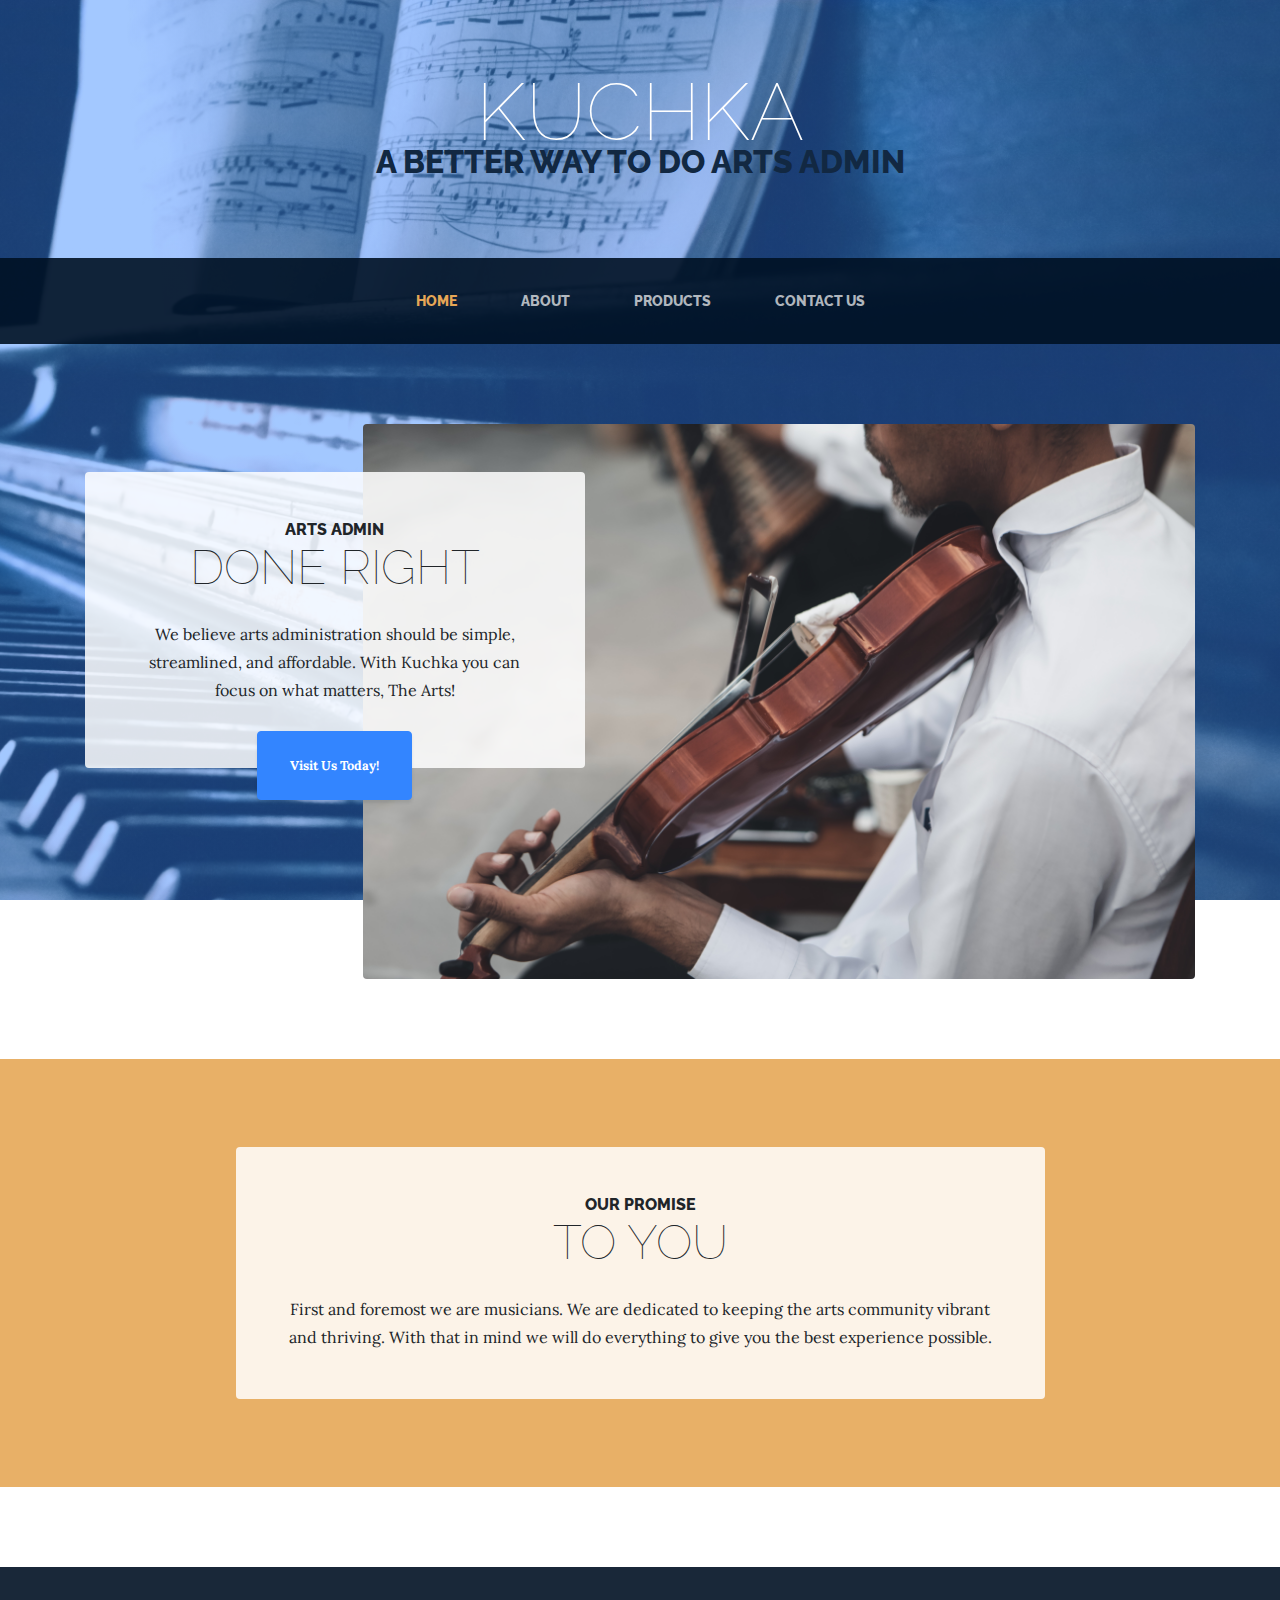
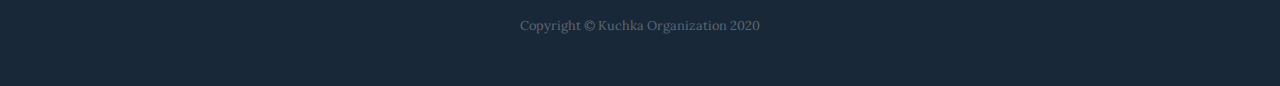
<file: index.html>
<!DOCTYPE html>
<html lang="en">

<head>

  <meta charset="utf-8">
  <meta name="viewport" content="width=device-width, initial-scale=1, shrink-to-fit=no">
  <meta name="description" content="">
  <meta name="author" content="">

  <title>Kuchka - Homepage</title>

  <!-- Bootstrap core CSS -->
  <link href="vendor/bootstrap/css/bootstrap.min.css" rel="stylesheet">

  <!-- Custom fonts for this template -->
  <link href="https://fonts.googleapis.com/css?family=Raleway:100,100i,200,200i,300,300i,400,400i,500,500i,600,600i,700,700i,800,800i,900,900i" rel="stylesheet">
  <link href="https://fonts.googleapis.com/css?family=Lora:400,400i,700,700i" rel="stylesheet">

  <!-- Custom styles for this template -->
  <link href="css/business-casual.min.css" rel="stylesheet">

</head>

<body>

  <h1 class="site-heading text-center text-white d-none d-lg-block">
    <span class="site-heading-lower">Kuchka</span>
    <span class="site-heading-upper text-primary mb-3">A Better Way To Do Arts Admin</span>
  </h1>

  <!-- Navigation -->
  <nav class="navbar navbar-expand-lg navbar-dark py-lg-4" id="mainNav">
    <div class="container">
      <a class="navbar-brand text-uppercase text-expanded font-weight-bold d-lg-none" href="#">Kuchka</a>
      <button class="navbar-toggler" type="button" data-toggle="collapse" data-target="#navbarResponsive" aria-controls="navbarResponsive" aria-expanded="false" aria-label="Toggle navigation">
        <span class="navbar-toggler-icon"></span>
      </button>
      <div class="collapse navbar-collapse" id="navbarResponsive">
        <ul class="navbar-nav mx-auto">
          <li class="nav-item active px-lg-4">
            <a class="nav-link text-uppercase text-expanded" href="index.html">Home
              <span class="sr-only">(current)</span>
            </a>
          </li>
          <li class="nav-item px-lg-4">
            <a class="nav-link text-uppercase text-expanded" href="about.html">About</a>
          </li>
          <li class="nav-item px-lg-4">
            <a class="nav-link text-uppercase text-expanded" href="products.html">Products</a>
          </li>
          <li class="nav-item px-lg-4">
            <a class="nav-link text-uppercase text-expanded" href="contact.html">Contact Us</a>
          </li>
        </ul>
      </div>
    </div>
  </nav>

  <section class="page-section clearfix">
    <div class="container">
      <div class="intro">
        <img class="intro-img img-fluid mb-3 mb-lg-0 rounded" src="img/intro.jpg" alt="">
        <div class="intro-text left-0 text-center bg-faded p-5 rounded">
          <h2 class="section-heading mb-4">
            <span class="section-heading-upper">Arts Admin</span>
            <span class="section-heading-lower">Done Right</span>
          </h2>
          <p class="mb-3">We believe arts administration should be simple, streamlined, and affordable. With Kuchka you can focus on what matters, The Arts!
          </p>
          <div class="intro-button mx-auto">
            <a class="btn btn-primary btn-xl" href="http://127.0.0.1:8000/index/">Visit Us Today!</a>
          </div>
        </div>
      </div>
    </div>
  </section>

  <section class="page-section cta">
    <div class="container">
      <div class="row">
        <div class="col-xl-9 mx-auto">
          <div class="cta-inner text-center rounded">
            <h2 class="section-heading mb-4">
              <span class="section-heading-upper">Our Promise</span>
              <span class="section-heading-lower">To You</span>
            </h2>
            <p class="mb-0">First and foremost we are musicians. We are dedicated to keeping the arts community vibrant and thriving. With that in mind we will do everything to give you the best experience possible.</p>
          </div>
        </div>
      </div>
    </div>
  </section>

  <footer class="footer text-faded text-center py-5">
    <div class="container">
      <p class="m-0 small">Copyright &copy; Kuchka Organization 2020</p>
    </div>
  </footer>

  <!-- Bootstrap core JavaScript -->
  <script src="vendor/jquery/jquery.min.js"></script>
  <script src="vendor/bootstrap/js/bootstrap.bundle.min.js"></script>

</body>

</html>
</file>
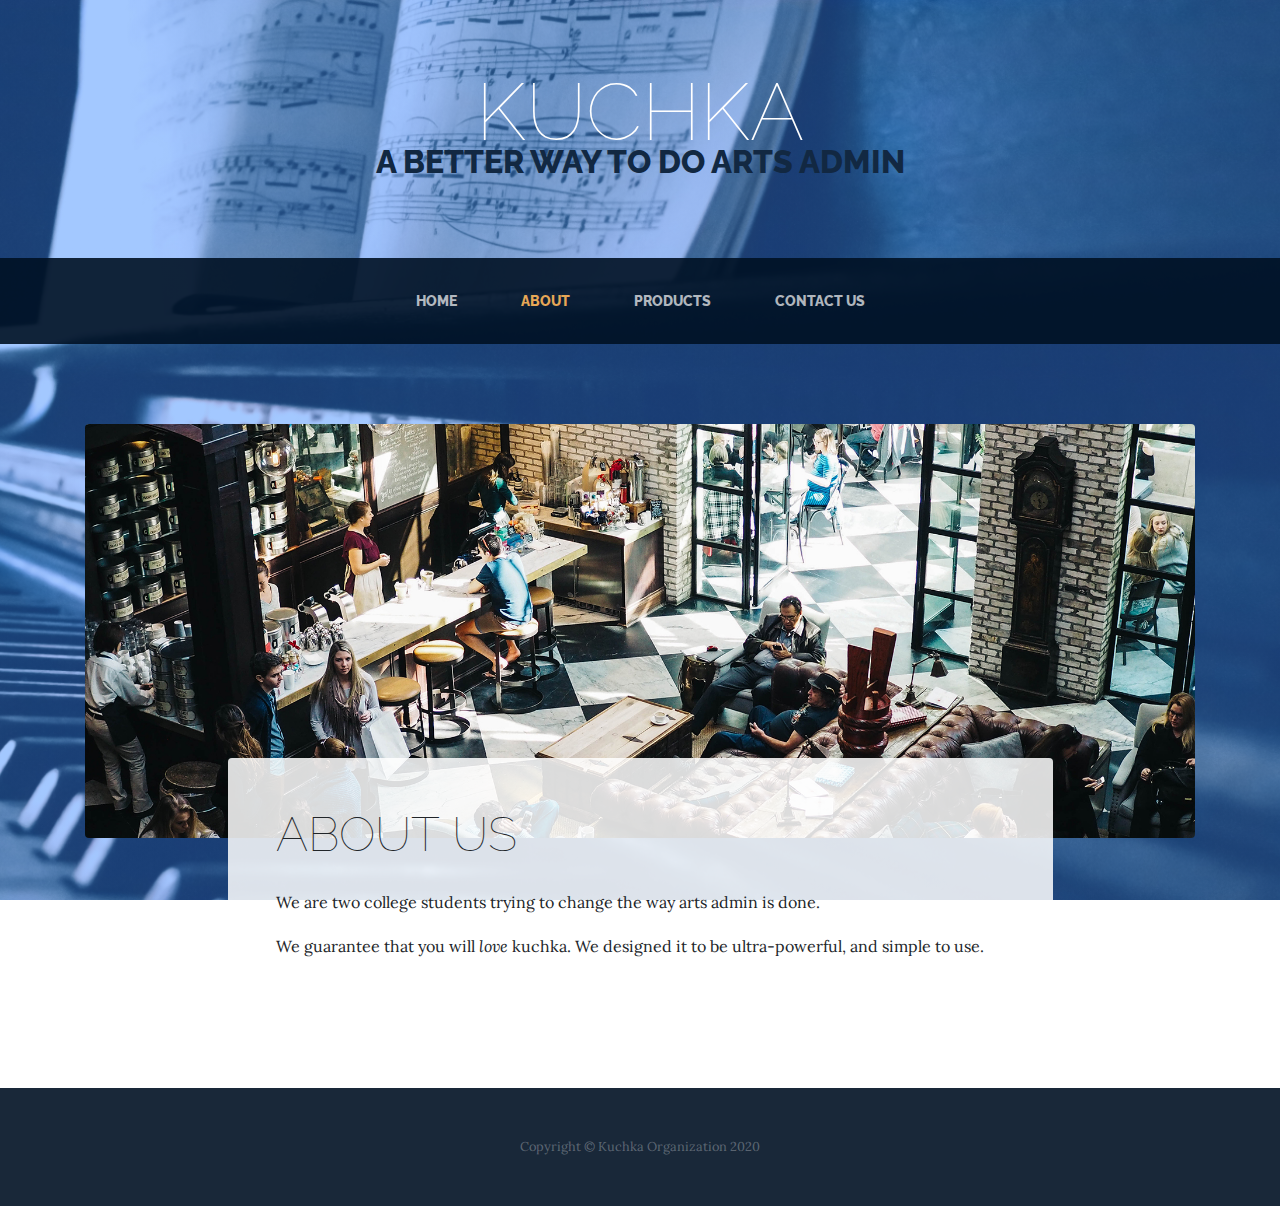
<file: about.html>
<!DOCTYPE html>
<html lang="en">

<head>

  <meta charset="utf-8">
  <meta name="viewport" content="width=device-width, initial-scale=1, shrink-to-fit=no">
  <meta name="description" content="">
  <meta name="author" content="">

  <title>Kuchka - About Us</title>

  <!-- Bootstrap core CSS -->
  <link href="vendor/bootstrap/css/bootstrap.min.css" rel="stylesheet">

  <!-- Custom fonts for this template -->
  <link href="https://fonts.googleapis.com/css?family=Raleway:100,100i,200,200i,300,300i,400,400i,500,500i,600,600i,700,700i,800,800i,900,900i" rel="stylesheet">
  <link href="https://fonts.googleapis.com/css?family=Lora:400,400i,700,700i" rel="stylesheet">

  <!-- Custom styles for this template -->
  <link href="css/business-casual.min.css" rel="stylesheet">

</head>

<body>

  <h1 class="site-heading text-center text-white d-none d-lg-block">
    <span class="site-heading-lower">Kuchka</span>
    <span class="site-heading-upper text-primary mb-3">A Better Way To Do Arts Admin</span>
  </h1>

  <!-- Navigation -->
  <nav class="navbar navbar-expand-lg navbar-dark py-lg-4" id="mainNav">
    <div class="container">
      <a class="navbar-brand text-uppercase text-expanded font-weight-bold d-lg-none" href="#">Kuchka</a>
      <button class="navbar-toggler" type="button" data-toggle="collapse" data-target="#navbarResponsive" aria-controls="navbarResponsive" aria-expanded="false" aria-label="Toggle navigation">
        <span class="navbar-toggler-icon"></span>
      </button>
      <div class="collapse navbar-collapse" id="navbarResponsive">
        <ul class="navbar-nav mx-auto">
          <li class="nav-item px-lg-4">
            <a class="nav-link text-uppercase text-expanded" href="index.html">Home
              <span class="sr-only">(current)</span>
            </a>
          </li>
          <li class="nav-item active px-lg-4">
            <a class="nav-link text-uppercase text-expanded" href="about.html">About</a>
          </li>
          <li class="nav-item px-lg-4">
            <a class="nav-link text-uppercase text-expanded" href="products.html">Products</a>
          </li>
          <li class="nav-item px-lg-4">
            <a class="nav-link text-uppercase text-expanded" href="contact.html">Contact Us</a>
          </li>
        </ul>
      </div>
    </div>
  </nav>

  <section class="page-section about-heading">
    <div class="container">
      <img class="img-fluid rounded about-heading-img mb-3 mb-lg-0" src="img/about.jpg" alt="">
      <div class="about-heading-content">
        <div class="row">
          <div class="col-xl-9 col-lg-10 mx-auto">
            <div class="bg-faded rounded p-5">
              <h2 class="section-heading mb-4">
                <span class="section-heading-lower">About Us</span>
              </h2>
              <p>We are two college students trying to change the way arts admin is done.</p>
              <p class="mb-0">We guarantee that you will <em>love</em> kuchka. We designed it to be ultra-powerful, and simple to use.</p>
            </div>
          </div>
        </div>
      </div>
    </div>
  </section>

  <footer class="footer text-faded text-center py-5">
    <div class="container">
      <p class="m-0 small">Copyright &copy; Kuchka Organization 2020</p>
    </div>
  </footer>

  <!-- Bootstrap core JavaScript -->
  <script src="vendor/jquery/jquery.min.js"></script>
  <script src="vendor/bootstrap/js/bootstrap.bundle.min.js"></script>

</body>

</html>
</file>
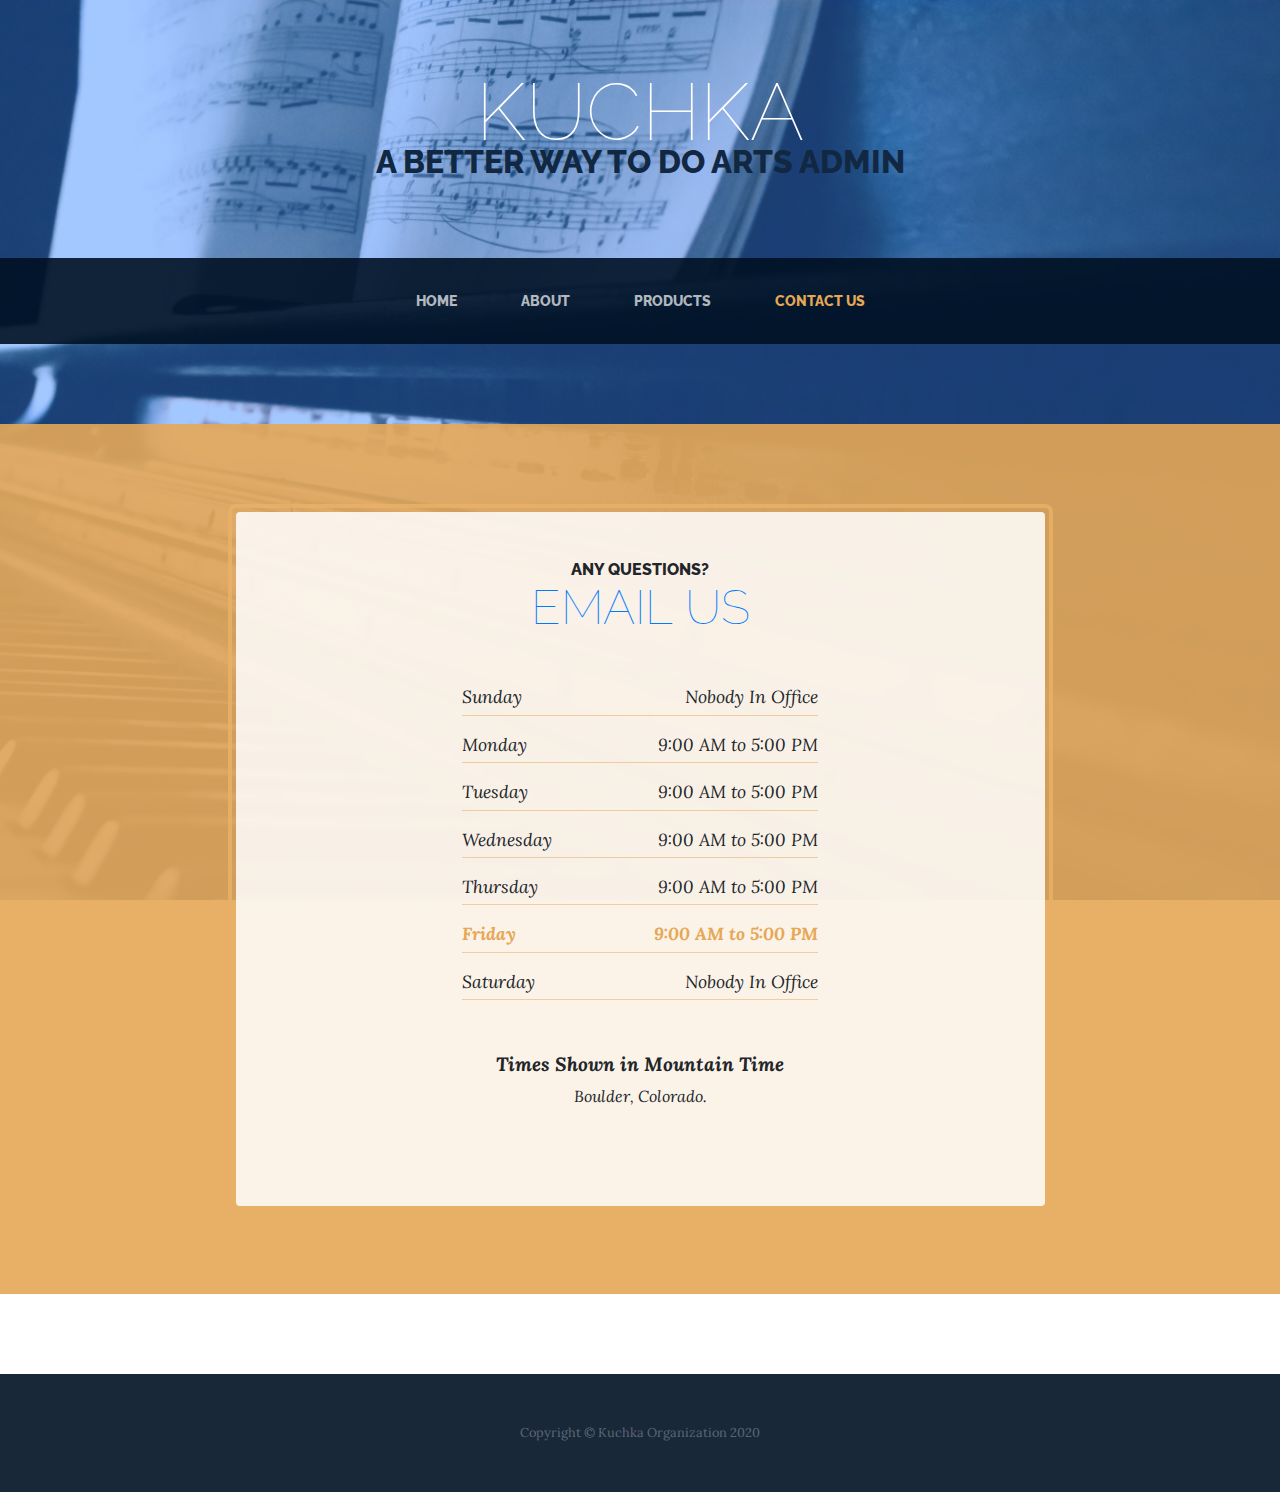
<file: contact.html>
<!DOCTYPE html>
<html lang="en">

  <head>

    <meta charset="utf-8">
    <meta name="viewport" content="width=device-width, initial-scale=1, shrink-to-fit=no">
    <meta name="description" content="">
    <meta name="author" content="">

    <title>Kuchka - Contact Us</title>

    <!-- Bootstrap core CSS -->
    <link href="vendor/bootstrap/css/bootstrap.min.css" rel="stylesheet">

    <!-- Custom fonts for this template -->
    <link href="https://fonts.googleapis.com/css?family=Raleway:100,100i,200,200i,300,300i,400,400i,500,500i,600,600i,700,700i,800,800i,900,900i" rel="stylesheet">
    <link href="https://fonts.googleapis.com/css?family=Lora:400,400i,700,700i" rel="stylesheet">

    <!-- Custom styles for this template -->
    <link href="css/business-casual.min.css" rel="stylesheet">

  </head>

  <body>

    <h1 class="site-heading text-center text-white d-none d-lg-block">
      <span class="site-heading-lower">Kuchka</span>
      <span class="site-heading-upper text-primary mb-3">A Better Way To Do Arts Admin</span>
    </h1>

    <!-- Navigation -->
    <nav class="navbar navbar-expand-lg navbar-dark py-lg-4" id="mainNav">
      <div class="container">
        <a class="navbar-brand text-uppercase text-expanded font-weight-bold d-lg-none" href="#">Kuchka</a>
        <button class="navbar-toggler" type="button" data-toggle="collapse" data-target="#navbarResponsive" aria-controls="navbarResponsive" aria-expanded="false" aria-label="Toggle navigation">
          <span class="navbar-toggler-icon"></span>
        </button>
        <div class="collapse navbar-collapse" id="navbarResponsive">
          <ul class="navbar-nav mx-auto">
            <li class="nav-item px-lg-4">
              <a class="nav-link text-uppercase text-expanded" href="index.html">Home
                <span class="sr-only">(current)</span>
              </a>
            </li>
            <li class="nav-item px-lg-4">
              <a class="nav-link text-uppercase text-expanded" href="about.html">About</a>
            </li>
            <li class="nav-item px-lg-4">
              <a class="nav-link text-uppercase text-expanded" href="products.html">Products</a>
            </li>
            <li class="nav-item active px-lg-4">
              <a class="nav-link text-uppercase text-expanded" href="contact.html">Contact Us</a>
            </li>
          </ul>
        </div>
      </div>
    </nav>

    <section class="page-section cta">
      <div class="container">
        <div class="row">
          <div class="col-xl-9 mx-auto">
            <div class="cta-inner text-center rounded">
              <h2 class="section-heading mb-5">
                <span class="section-heading-upper">Any Questions?</span>
                <span class="section-heading-lower"><a href = "mailto: kuchkaorganization@gmail.com">Email us</a></span>
              </h2>
              <ul class="list-unstyled list-hours mb-5 text-left mx-auto">
                <li class="list-unstyled-item list-hours-item d-flex">
                  Sunday
                  <span class="ml-auto">Nobody In Office</span>
                </li>
                <li class="list-unstyled-item list-hours-item d-flex">
                  Monday
                  <span class="ml-auto">9:00 AM to 5:00 PM</span>
                </li>
                <li class="list-unstyled-item list-hours-item d-flex">
                  Tuesday
                  <span class="ml-auto">9:00 AM to 5:00 PM </span>
                </li>
                <li class="list-unstyled-item list-hours-item d-flex">
                  Wednesday
                  <span class="ml-auto">9:00 AM to 5:00 PM</span>
                </li>
                <li class="list-unstyled-item list-hours-item d-flex">
                  Thursday
                  <span class="ml-auto">9:00 AM to 5:00 PM</span>
                </li>
                <li class="list-unstyled-item list-hours-item d-flex">
                  Friday
                  <span class="ml-auto">9:00 AM to 5:00 PM</span>
                </li>
                <li class="list-unstyled-item list-hours-item d-flex">
                  Saturday
                  <span class="ml-auto">Nobody In Office</span>
                </li>
              </ul>
              <p class="address mb-5">
                <em>
                  <strong>Times Shown in Mountain Time</strong>
                  <br>
                  Boulder, Colorado.
                </em>
              </p>
            </div>
          </div>
        </div>
      </div>
    </section>


    <footer class="footer text-faded text-center py-5">
      <div class="container">
        <p class="m-0 small">Copyright &copy; Kuchka Organization 2020</p>
      </div>
    </footer>

    <!-- Bootstrap core JavaScript -->
    <script src="vendor/jquery/jquery.min.js"></script>
    <script src="vendor/bootstrap/js/bootstrap.bundle.min.js"></script>

    <!-- Script to highlight the active date in the hours list -->
    <script>
      $('.list-hours li').eq(new Date().getDay()).addClass('today');
    </script>

  </body>

</html>
</file>
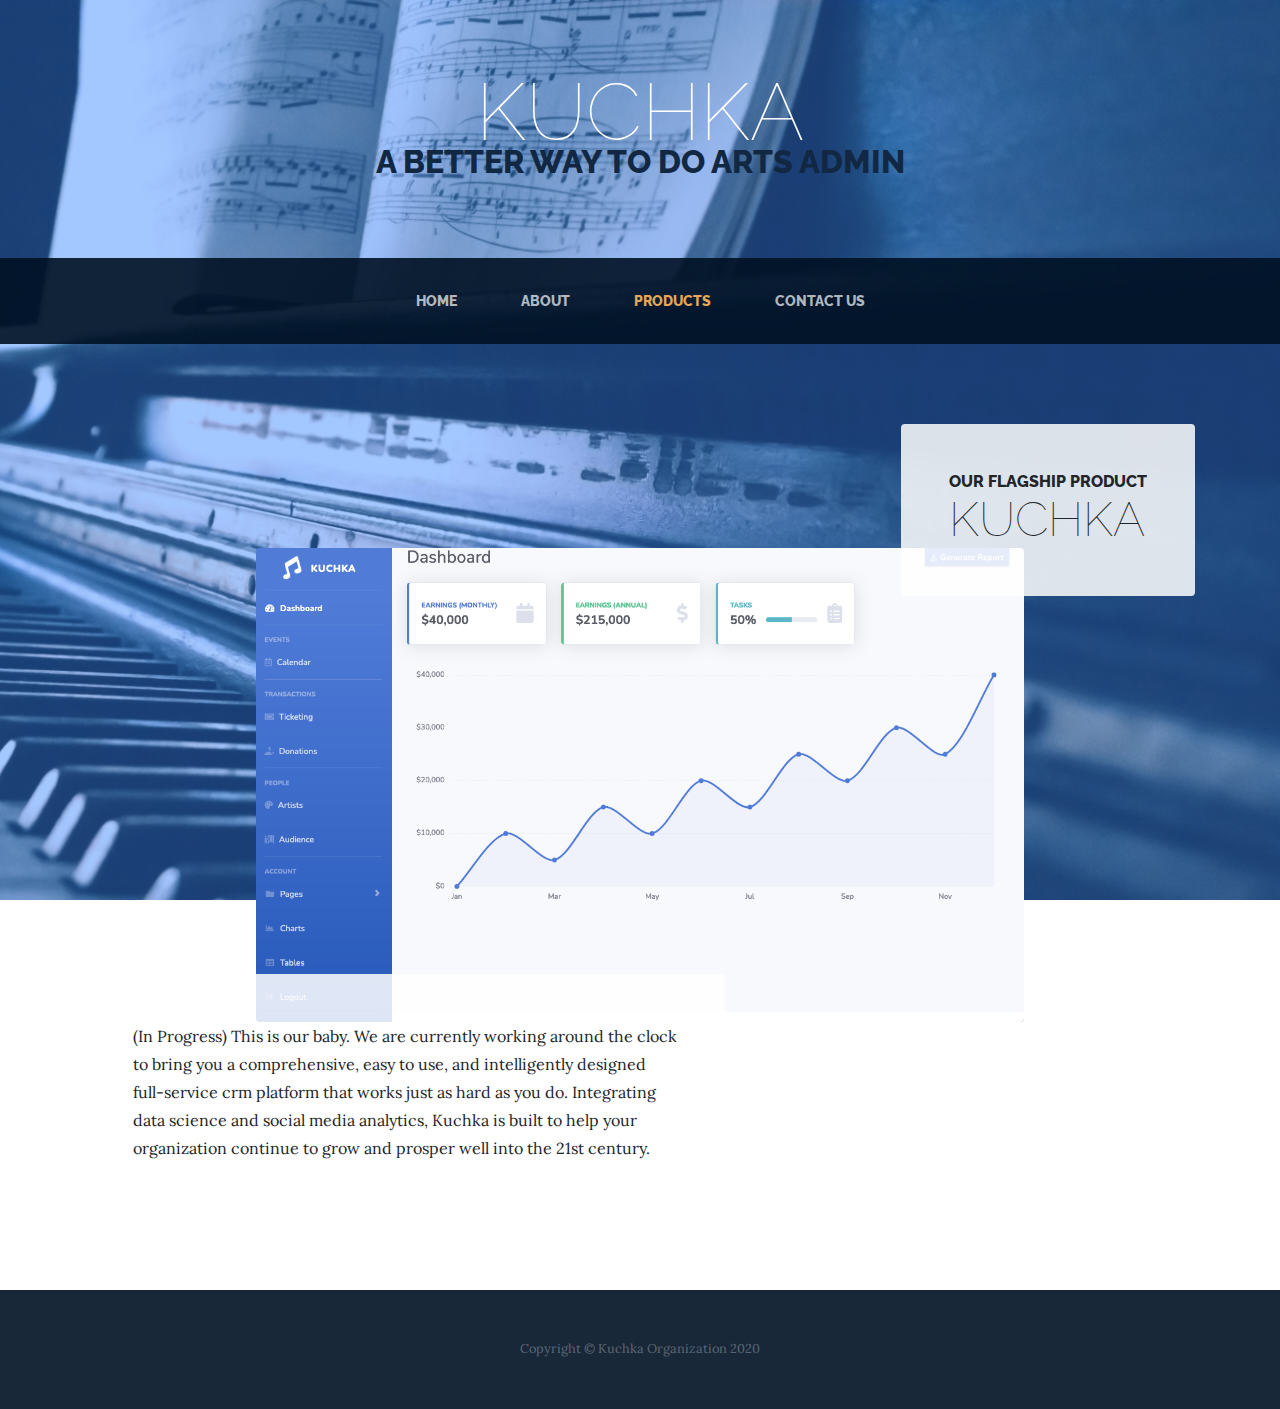
<file: products.html>
<!DOCTYPE html>
<html lang="en">

<head>

  <meta charset="utf-8">
  <meta name="viewport" content="width=device-width, initial-scale=1, shrink-to-fit=no">
  <meta name="description" content="">
  <meta name="author" content="">

  <title>Kuchka - Our Products</title>

  <!-- Bootstrap core CSS -->
  <link href="vendor/bootstrap/css/bootstrap.min.css" rel="stylesheet">

  <!-- Custom fonts for this template -->
  <link href="https://fonts.googleapis.com/css?family=Raleway:100,100i,200,200i,300,300i,400,400i,500,500i,600,600i,700,700i,800,800i,900,900i" rel="stylesheet">
  <link href="https://fonts.googleapis.com/css?family=Lora:400,400i,700,700i" rel="stylesheet">

  <!-- Custom styles for this template -->
  <link href="css/business-casual.min.css" rel="stylesheet">

</head>

<body>

  <h1 class="site-heading text-center text-white d-none d-lg-block">
    <span class="site-heading-lower">Kuchka</span>
    <span class="site-heading-upper text-primary mb-3">A Better Way To Do Arts Admin</span>
  </h1>

  <!-- Navigation -->
  <nav class="navbar navbar-expand-lg navbar-dark py-lg-4" id="mainNav">
    <div class="container">
      <a class="navbar-brand text-uppercase text-expanded font-weight-bold d-lg-none" href="#">Kuchka</a>
      <button class="navbar-toggler" type="button" data-toggle="collapse" data-target="#navbarResponsive" aria-controls="navbarResponsive" aria-expanded="false" aria-label="Toggle navigation">
        <span class="navbar-toggler-icon"></span>
      </button>
      <div class="collapse navbar-collapse" id="navbarResponsive">
        <ul class="navbar-nav mx-auto">
          <li class="nav-item px-lg-4">
            <a class="nav-link text-uppercase text-expanded" href="index.html">Home
              <span class="sr-only">(current)</span>
            </a>
          </li>
          <li class="nav-item px-lg-4">
            <a class="nav-link text-uppercase text-expanded" href="about.html">About</a>
          </li>
          <li class="nav-item active px-lg-4">
            <a class="nav-link text-uppercase text-expanded" href="products.html">Products</a>
          </li>
          <li class="nav-item px-lg-4">
            <a class="nav-link text-uppercase text-expanded" href="contact.html">Contact Us</a>
          </li>
        </ul>
      </div>
    </div>
  </nav>

  <section class="page-section">
    <div class="container">
      <div class="product-item">
        <div class="product-item-title d-flex">
          <div class="bg-faded p-5 d-flex ml-auto rounded">
            <h2 class="section-heading mb-0">
              <span class="section-heading-upper">Our Flagship Product</span>
              <span class="section-heading-lower">Kuchka</span>
            </h2>
          </div>
        </div>
        <img class="product-item-img mx-auto d-flex rounded img-fluid mb-3 mb-lg-0" src="img/kuchka.jpg" alt="">
        <div class="product-item-description d-flex mr-auto">
          <div class="bg-faded p-5 rounded">
            <p class="mb-0">(In Progress) This is our baby. We are currently working around the clock to bring you a comprehensive, easy to use, and intelligently designed full-service crm platform that works just as hard as you do. Integrating data science and social media analytics, Kuchka is built to help your organization continue to grow and prosper well into the 21st century.</p>
          </div>
        </div>
      </div>
    </div>
  </section>



  <footer class="footer text-faded text-center py-5">
    <div class="container">
      <p class="m-0 small">Copyright &copy; Kuchka Organization 2020</p>
    </div>
  </footer>

  <!-- Bootstrap core JavaScript -->
  <script src="vendor/jquery/jquery.min.js"></script>
  <script src="vendor/bootstrap/js/bootstrap.bundle.min.js"></script>

</body>

</html>
</file>
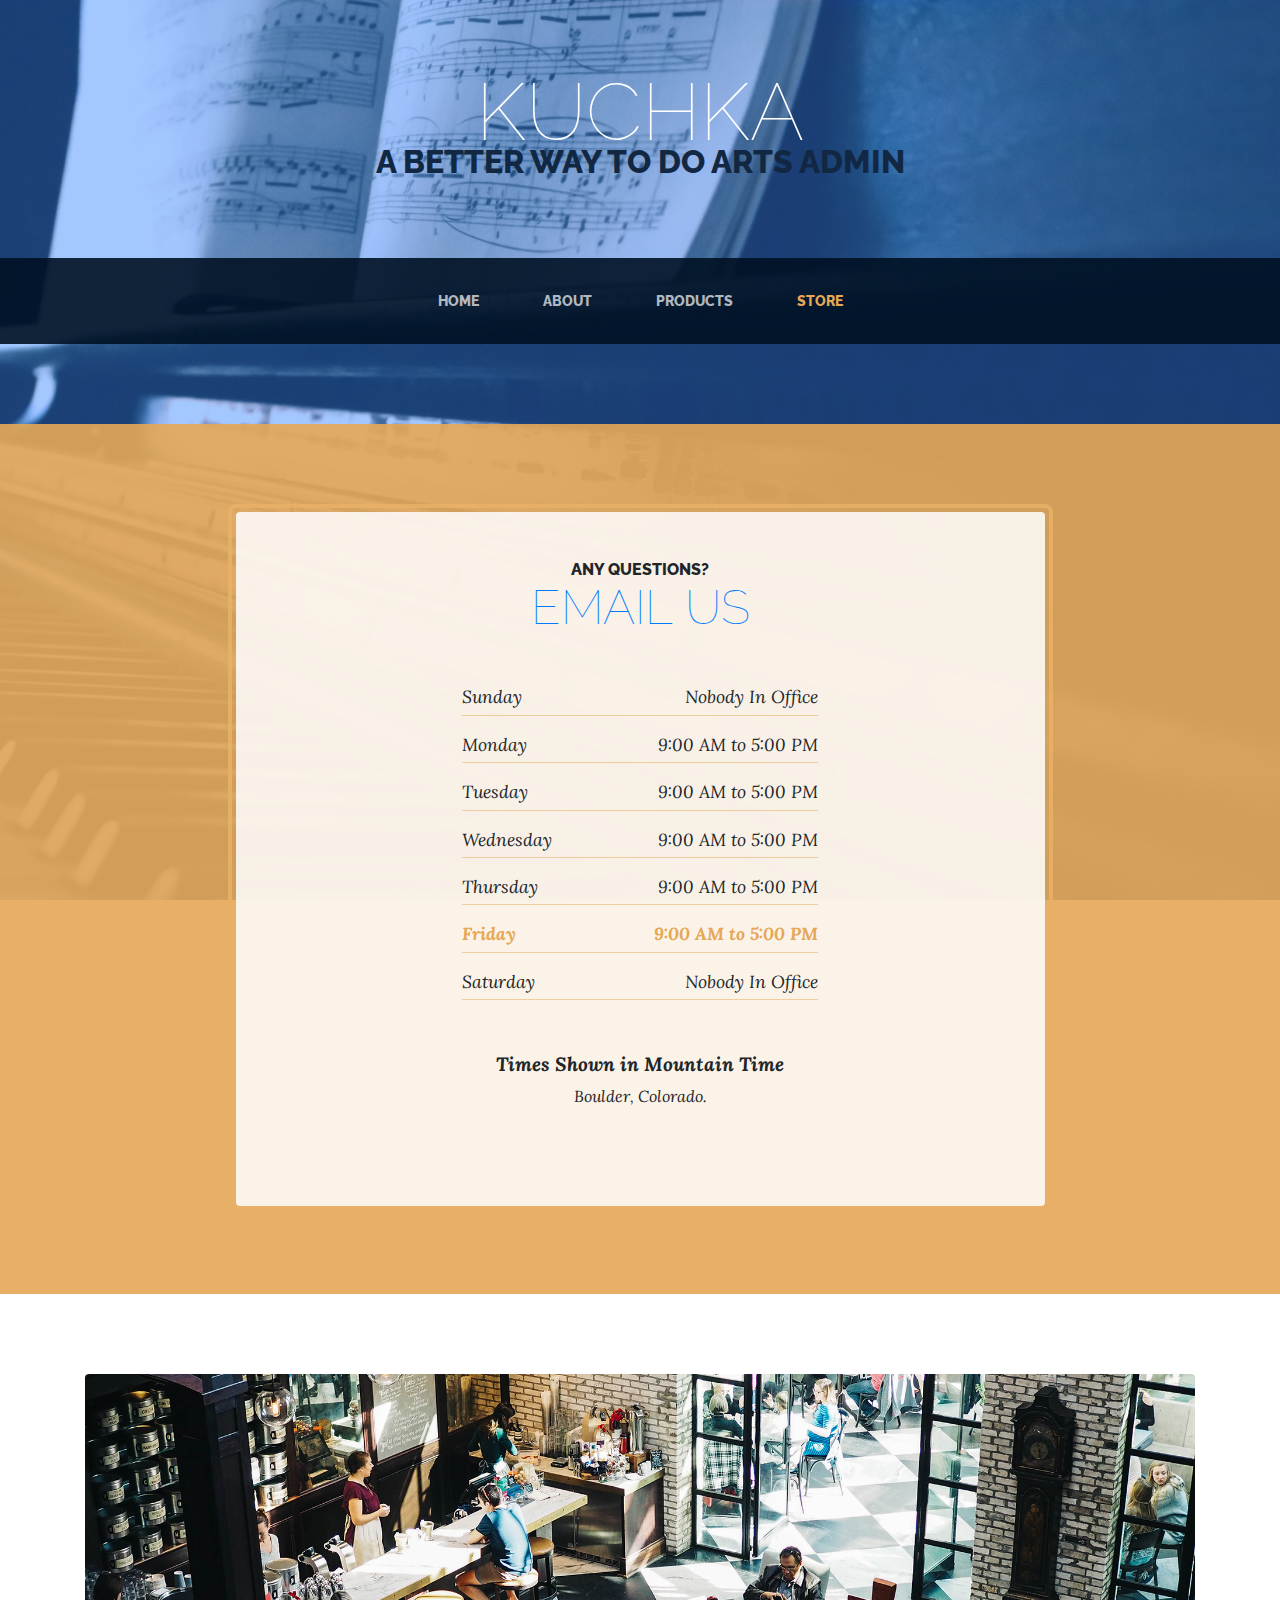
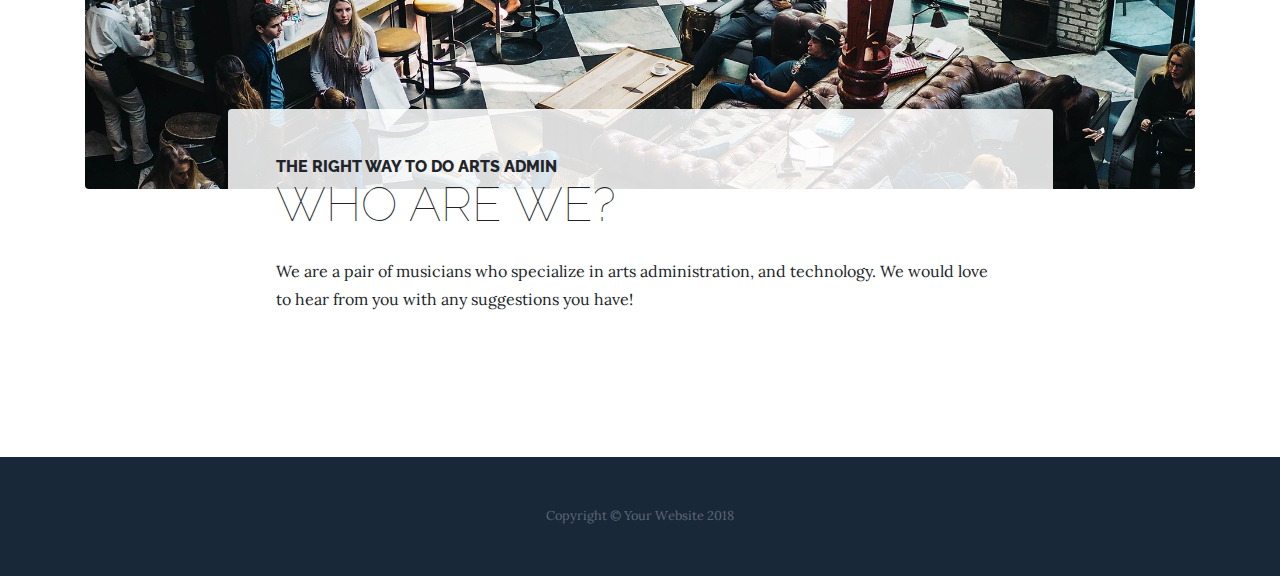
<file: store.html>
<!DOCTYPE html>
<html lang="en">

  <head>

    <meta charset="utf-8">
    <meta name="viewport" content="width=device-width, initial-scale=1, shrink-to-fit=no">
    <meta name="description" content="">
    <meta name="author" content="">

    <title>Kuchka - Contact Us</title>

    <!-- Bootstrap core CSS -->
    <link href="vendor/bootstrap/css/bootstrap.min.css" rel="stylesheet">

    <!-- Custom fonts for this template -->
    <link href="https://fonts.googleapis.com/css?family=Raleway:100,100i,200,200i,300,300i,400,400i,500,500i,600,600i,700,700i,800,800i,900,900i" rel="stylesheet">
    <link href="https://fonts.googleapis.com/css?family=Lora:400,400i,700,700i" rel="stylesheet">

    <!-- Custom styles for this template -->
    <link href="css/business-casual.min.css" rel="stylesheet">

  </head>

  <body>

    <h1 class="site-heading text-center text-white d-none d-lg-block">
      <span class="site-heading-lower">Kuchka</span>
      <span class="site-heading-upper text-primary mb-3">A Better Way To Do Arts Admin</span>
    </h1>

    <!-- Navigation -->
    <nav class="navbar navbar-expand-lg navbar-dark py-lg-4" id="mainNav">
      <div class="container">
        <a class="navbar-brand text-uppercase text-expanded font-weight-bold d-lg-none" href="#">Start Bootstrap</a>
        <button class="navbar-toggler" type="button" data-toggle="collapse" data-target="#navbarResponsive" aria-controls="navbarResponsive" aria-expanded="false" aria-label="Toggle navigation">
          <span class="navbar-toggler-icon"></span>
        </button>
        <div class="collapse navbar-collapse" id="navbarResponsive">
          <ul class="navbar-nav mx-auto">
            <li class="nav-item px-lg-4">
              <a class="nav-link text-uppercase text-expanded" href="index.html">Home
                <span class="sr-only">(current)</span>
              </a>
            </li>
            <li class="nav-item px-lg-4">
              <a class="nav-link text-uppercase text-expanded" href="about.html">About</a>
            </li>
            <li class="nav-item px-lg-4">
              <a class="nav-link text-uppercase text-expanded" href="products.html">Products</a>
            </li>
            <li class="nav-item active px-lg-4">
              <a class="nav-link text-uppercase text-expanded" href="store.html">Store</a>
            </li>
          </ul>
        </div>
      </div>
    </nav>

    <section class="page-section cta">
      <div class="container">
        <div class="row">
          <div class="col-xl-9 mx-auto">
            <div class="cta-inner text-center rounded">
              <h2 class="section-heading mb-5">
                <span class="section-heading-upper">Any Questions?</span>
                <span class="section-heading-lower"><a href = "mailto: kuchkaorganization@gmail.com">Email us</a></span>
              </h2>
              <ul class="list-unstyled list-hours mb-5 text-left mx-auto">
                <li class="list-unstyled-item list-hours-item d-flex">
                  Sunday
                  <span class="ml-auto">Nobody In Office</span>
                </li>
                <li class="list-unstyled-item list-hours-item d-flex">
                  Monday
                  <span class="ml-auto">9:00 AM to 5:00 PM</span>
                </li>
                <li class="list-unstyled-item list-hours-item d-flex">
                  Tuesday
                  <span class="ml-auto">9:00 AM to 5:00 PM </span>
                </li>
                <li class="list-unstyled-item list-hours-item d-flex">
                  Wednesday
                  <span class="ml-auto">9:00 AM to 5:00 PM</span>
                </li>
                <li class="list-unstyled-item list-hours-item d-flex">
                  Thursday
                  <span class="ml-auto">9:00 AM to 5:00 PM</span>
                </li>
                <li class="list-unstyled-item list-hours-item d-flex">
                  Friday
                  <span class="ml-auto">9:00 AM to 5:00 PM</span>
                </li>
                <li class="list-unstyled-item list-hours-item d-flex">
                  Saturday
                  <span class="ml-auto">Nobody In Office</span>
                </li>
              </ul>
              <p class="address mb-5">
                <em>
                  <strong>Times Shown in Mountain Time</strong>
                  <br>
                  Boulder, Colorado.
                </em>
              </p>
            </div>
          </div>
        </div>
      </div>
    </section>

    <section class="page-section about-heading">
      <div class="container">
        <img class="img-fluid rounded about-heading-img mb-3 mb-lg-0" src="img/about.jpg" alt="">
        <div class="about-heading-content">
          <div class="row">
            <div class="col-xl-9 col-lg-10 mx-auto">
              <div class="bg-faded rounded p-5">
                <h2 class="section-heading mb-4">
                  <span class="section-heading-upper">The Right Way To Do Arts Admin</span>
                  <span class="section-heading-lower">Who Are We?</span>
                </h2>
                <p>We are a pair of musicians who specialize in arts administration, and technology. We would love to hear from you with any suggestions you have!</p>
              </div>
            </div>
          </div>
        </div>
      </div>
    </section>

    <footer class="footer text-faded text-center py-5">
      <div class="container">
        <p class="m-0 small">Copyright &copy; Your Website 2018</p>
      </div>
    </footer>

    <!-- Bootstrap core JavaScript -->
    <script src="vendor/jquery/jquery.min.js"></script>
    <script src="vendor/bootstrap/js/bootstrap.bundle.min.js"></script>

    <!-- Script to highlight the active date in the hours list -->
    <script>
      $('.list-hours li').eq(new Date().getDay()).addClass('today');
    </script>

  </body>

</html>
</file>
<file: css/business-casual.min.css>
/*!
  * Start Bootstrap - Business Casual v5.0.11 (https://startbootstrap.com/theme/business-casual)
  * Copyright 2013-2020 Start Bootstrap
  * Licensed under MIT (https://github.com/StartBootstrap/startbootstrap-business-casual/blob/master/LICENSE) 
  */ body{font-family:'Lora';background-image:linear-gradient(rgba(51,133,255,0.45),rgba(51,133,255,0.45)),url("../img/bg.jpg");background-attachment:fixed;background-position:center;background-size:cover}h1,h2,h3,h4,h5,h6{font-family:'Raleway'}p{line-height:1.75}.text-faded{color:rgba(255,255,255,0.3)}.site-heading{margin-top:5rem;margin-bottom:5rem;text-transform:uppercase;line-height:1;font-family:'Raleway'}.site-heading .site-heading-upper{display:block;font-size:2rem;font-weight:800}.site-heading .site-heading-lower{font-size:5rem;font-weight:100;line-height:4rem}.page-section{margin-top:5rem;margin-bottom:5rem}.section-heading{text-transform:uppercase}.section-heading .section-heading-upper{display:block;font-size:1rem;font-weight:800}.section-heading .section-heading-lower{display:block;font-size:3rem;font-weight:100}.bg-faded{background-color:rgba(255,255,255,0.85)}#mainNav{background-color:rgba(0, 17, 36, 0.9);font-family:'Raleway'}#mainNav .navbar-brand{color:#e6a756}#mainNav .navbar-nav .nav-item .nav-link{color:rgba(255, 255, 255, 0.7);font-weight:800}#mainNav .navbar-nav .nav-item.active .nav-link{color:#e6a756}@media (min-width: 992px){#mainNav .navbar-nav .nav-item .nav-link{font-size:0.9rem}#mainNav .navbar-nav .nav-item .nav-link:hover{color:rgba(255, 255, 255, 0.4)}#mainNav .navbar-nav .nav-item.active .nav-link:hover{color:#e6a756}}.btn-xl{font-weight:700;font-size:0.8rem;padding-top:1.5rem;padding-bottom:1.5rem;padding-left:2rem;padding-right:2rem}.intro{position:relative}@media (min-width: 992px){.intro .intro-img{width:75%;float:right}.intro .intro-text{left:0;width:60%;margin-top:3rem;position:absolute}.intro .intro-text .intro-button{width:100%;left:0;position:absolute;bottom:-2rem}}@media (min-width: 1200px){.intro .intro-text{width:45%}}.cta{padding-top:5rem;padding-bottom:5rem;background-color:rgba(230, 167, 86, 0.9)}.cta .cta-inner{position:relative;padding:3rem;margin:0.5rem;background-color:rgba(255, 255, 255, 0.85)}.cta .cta-inner:before{border-radius:0.5rem;content:'';position:absolute;top:-0.5rem;bottom:-0.5rem;left:-0.5rem;right:-0.5rem;border:0.25rem solid rgba(255, 255, 255, 0.85);z-index:-1}@media (min-width: 992px){.about-heading .about-heading-img{position:relative;z-index:0}.about-heading .about-heading-content{margin-top:-5rem;position:relative;z-index:1}}@media (min-width: 992px){.product-item .product-item-title{position:relative;z-index:1;margin-bottom:-3rem}.product-item .product-item-img{position:relative;z-index:0;max-width:60vw}.product-item .product-item-description{position:relative;z-index:1;margin-top:-3rem;max-width:50vw}}.list-hours{font-size:0.9rem}.list-hours .list-hours-item{border-bottom:1px solid rgba(230, 167, 86, 0.5);padding-bottom: .25rem;margin-bottom:1rem;font-style:italic}.list-hours .list-hours-item.today{font-weight:bold;color:#e6a756}@media (min-width: 992px){.list-hours{width:50%;font-size:1.1rem}}.address strong{font-size:1.2rem}.footer{background-color:rgba(0,17,36,0.9)}.text-primary{color:#122842 !important}.bg-primary{background-color:#3385ff !important}.btn{box-shadow:0px 3px 3px 0px rgba(33,37,41,0.1)}.btn-primary{background-color:#3385ff;border-color:#3385ff}.btn-primary:hover,.btn-primary:focus,.btn-primary:active{background-color:#df902a;border-color:#df902a}.font-weight-light{font-weight:100 !important}
</file>
